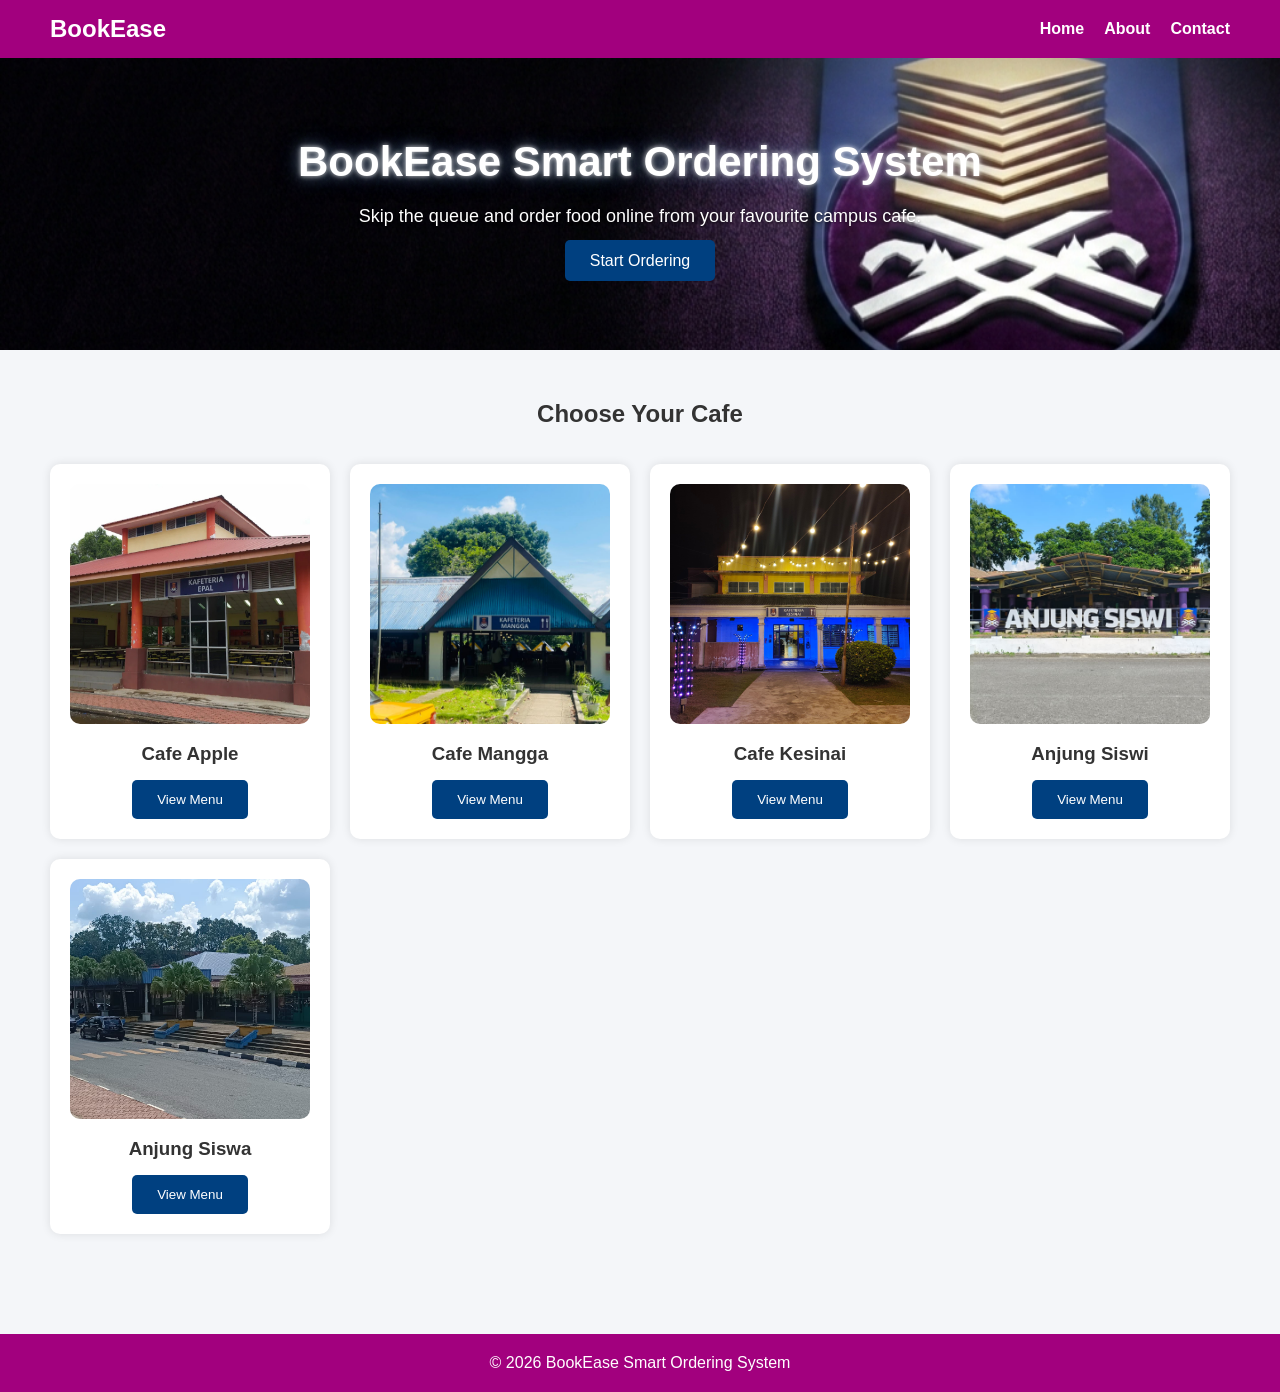
<file: index.html>
<!DOCTYPE html>
<html>
<head>

    <meta name="viewport" content="width=device-width, initial-scale=1.0">

    <title>BookEase Smart Ordering System</title>

    <link rel="stylesheet" href="css/style.css">

</head>

<body>

    <!-- NAVIGATION -->

    <nav class="navbar">

        <div class="logo">
            BookEase
        </div>

        <ul class="nav-links">

            <li><a href="index.html">Home</a></li>

            <li><a href="about.html">About</a></li>

            <li><a href="contact.html">Contact</a></li>

        </ul>

    </nav>

    <!-- HERO -->

    <section class="hero">


        <h1>BookEase Smart Ordering System</h1>

        <p>
            Skip the queue and order food online from your favourite campus cafe.
        </p>

        <a href="#cafes" class="btn">
            Start Ordering
        </a>

    </section>

    <!-- CAFE SELECTION -->

    <section class="section" id="cafes">

        <h2 align="center">Choose Your Cafe</h2>

        <br><br>

        <div class="card-container">

            <div class="card">

                <img src="images/cafeApple.jpeg">

                <h3>Cafe Apple</h3>

                <button class="btn"
                    onclick="selectCafe('Cafe Apple')">
                    View Menu
                </button>

            </div>

            <div class="card">

                <img src="images/cafeMangga.jpeg">

                <h3>Cafe Mangga</h3>

                <button class="btn"
                    onclick="selectCafe('Cafe Mangga')">
                    View Menu
                </button>

            </div>

            <div class="card">

                <img src="images/cafeKesinai.jpeg">

                <h3>Cafe Kesinai</h3>

                <button class="btn"
                    onclick="selectCafe('Cafe Kesinai')">
                    View Menu
                </button>

            </div>

            <div class="card">

                <img src="images/anjungSiswi.jpeg">

                <h3>Anjung Siswi</h3>

                <button class="btn"
                    onclick="selectCafe('Anjung Siswi')">
                    View Menu
                </button>

            </div>

            <div class="card">

                <img src="images/anjungSiswa.jpeg">

                <h3>Anjung Siswa</h3>

                <button class="btn"
                    onclick="selectCafe('Anjung Siswa')">
                    View Menu
                </button>

            </div>

        </div>

    </section>

    <footer>

        © 2026 BookEase Smart Ordering System

    </footer>

<script src="js/script.js"></script>

</body>
</html>
</file>
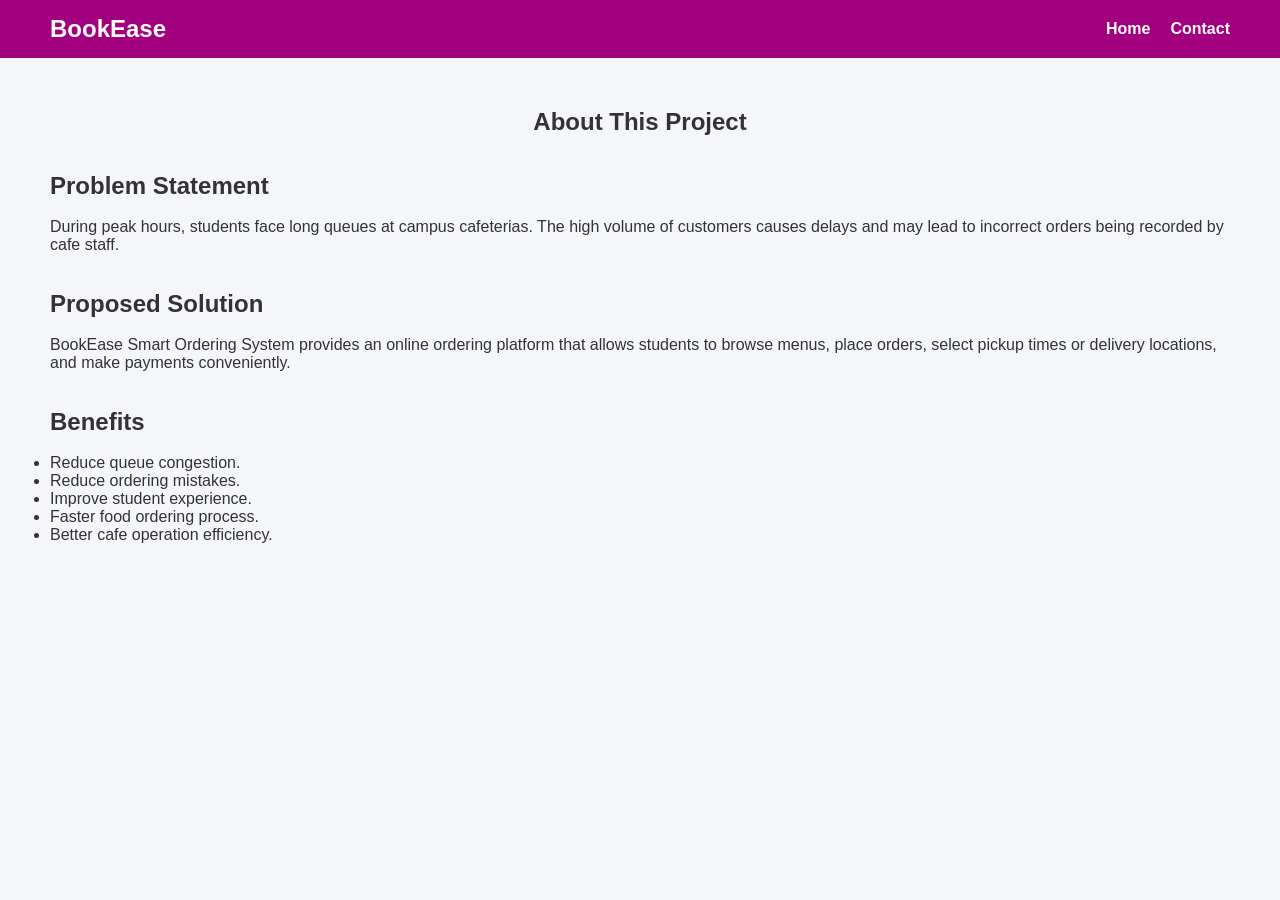
<file: about.html>
<!DOCTYPE html>
<html>
<head>

    <meta name="viewport" content="width=device-width, initial-scale=1.0">

    <title>About Project</title>

    <link rel="stylesheet" href="css/style.css">

</head>

<body>

<nav class="navbar">

    <div class="logo">BookEase</div>

    <ul class="nav-links">

        <li><a href="index.html">Home</a></li>

        <li><a href="contact.html">Contact</a></li>

    </ul>

</nav>

<section class="section">

    <h1 align="center">
        About This Project
    </h1>

    <br><br>

    <h2>Problem Statement</h2>

    <br>

    <p>

        During peak hours, students face long queues at campus cafeterias.
        The high volume of customers causes delays and may lead to incorrect
        orders being recorded by cafe staff.

    </p>

    <br><br>

    <h2>Proposed Solution</h2>

    <br>

    <p>

        BookEase Smart Ordering System provides an online ordering platform
        that allows students to browse menus, place orders, select pickup
        times or delivery locations, and make payments conveniently.

    </p>

    <br><br>

    <h2>Benefits</h2>

    <br>

    <ul>

        <li>Reduce queue congestion.</li>

        <li>Reduce ordering mistakes.</li>

        <li>Improve student experience.</li>

        <li>Faster food ordering process.</li>

        <li>Better cafe operation efficiency.</li>

    </ul>

</section>

</body>
</html>
</file>
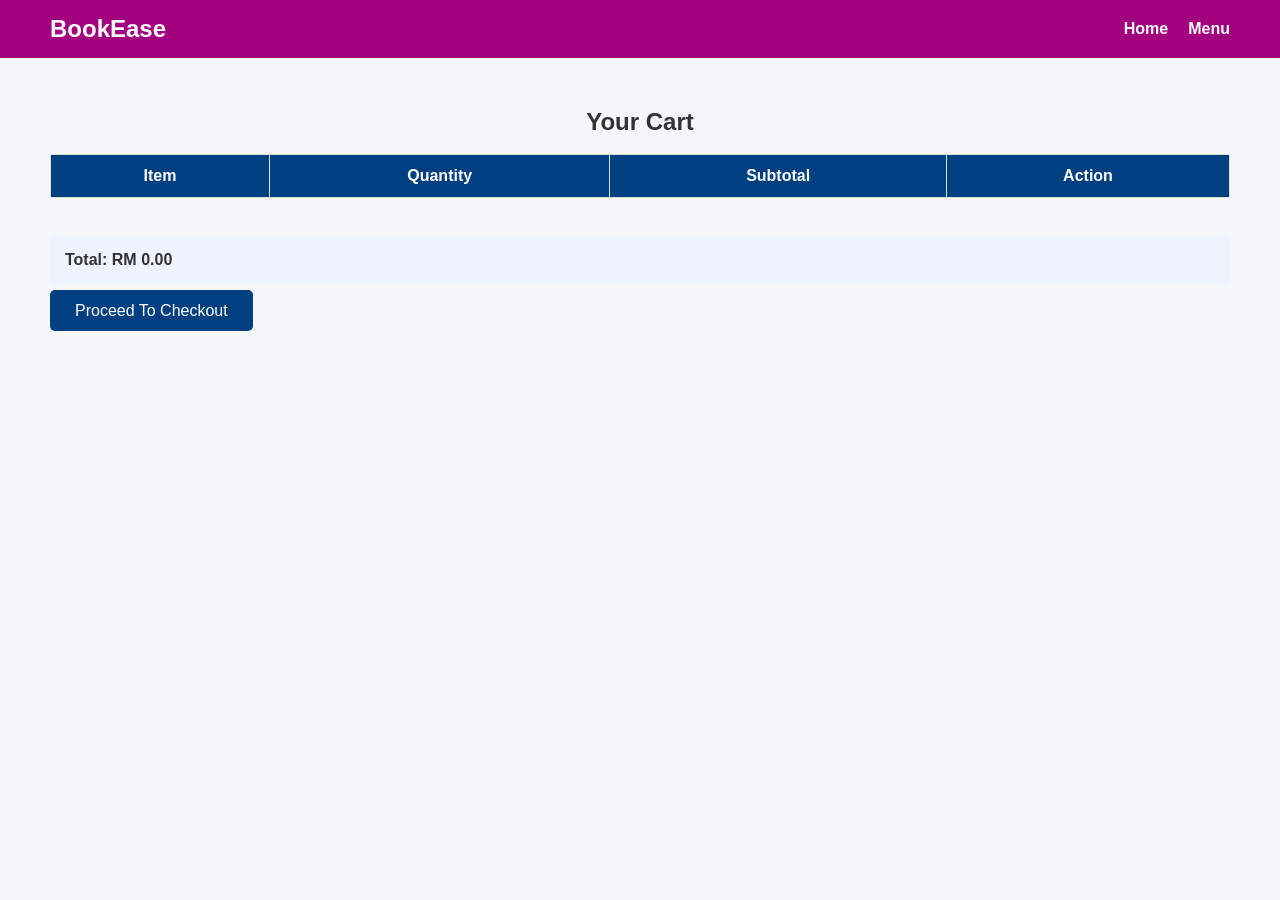
<file: cart.html>
<!DOCTYPE html>
<html>
<head>

    <meta name="viewport" content="width=device-width, initial-scale=1.0">

    <title>Cart</title>

    <link rel="stylesheet" href="css/style.css">

</head>

<body>

<nav class="navbar">

    <div class="logo">BookEase</div>

    <ul class="nav-links">

        <li><a href="index.html">Home</a></li>

        <li><a href="menu.html">Menu</a></li>

    </ul>

</nav>

<section class="section">

    <h1 align="center">Your Cart</h1>

    <br>

    <table>

        <thead>

            <tr>

                <th>Item</th>

                <th>Quantity</th>

                <th>Subtotal</th>

                <th>Action</th>

            </tr>

        </thead>

        <tbody id="cartTable">

        </tbody>

    </table>

    <br>

    <div class="total-box">

        Total:
        <span id="cartTotal">RM 0.00</span>

    </div>

    <br>

    <a href="checkout.html" class="btn">
        Proceed To Checkout
    </a>

</section>

<script src="js/script.js"></script>

</body>
</html>
</file>
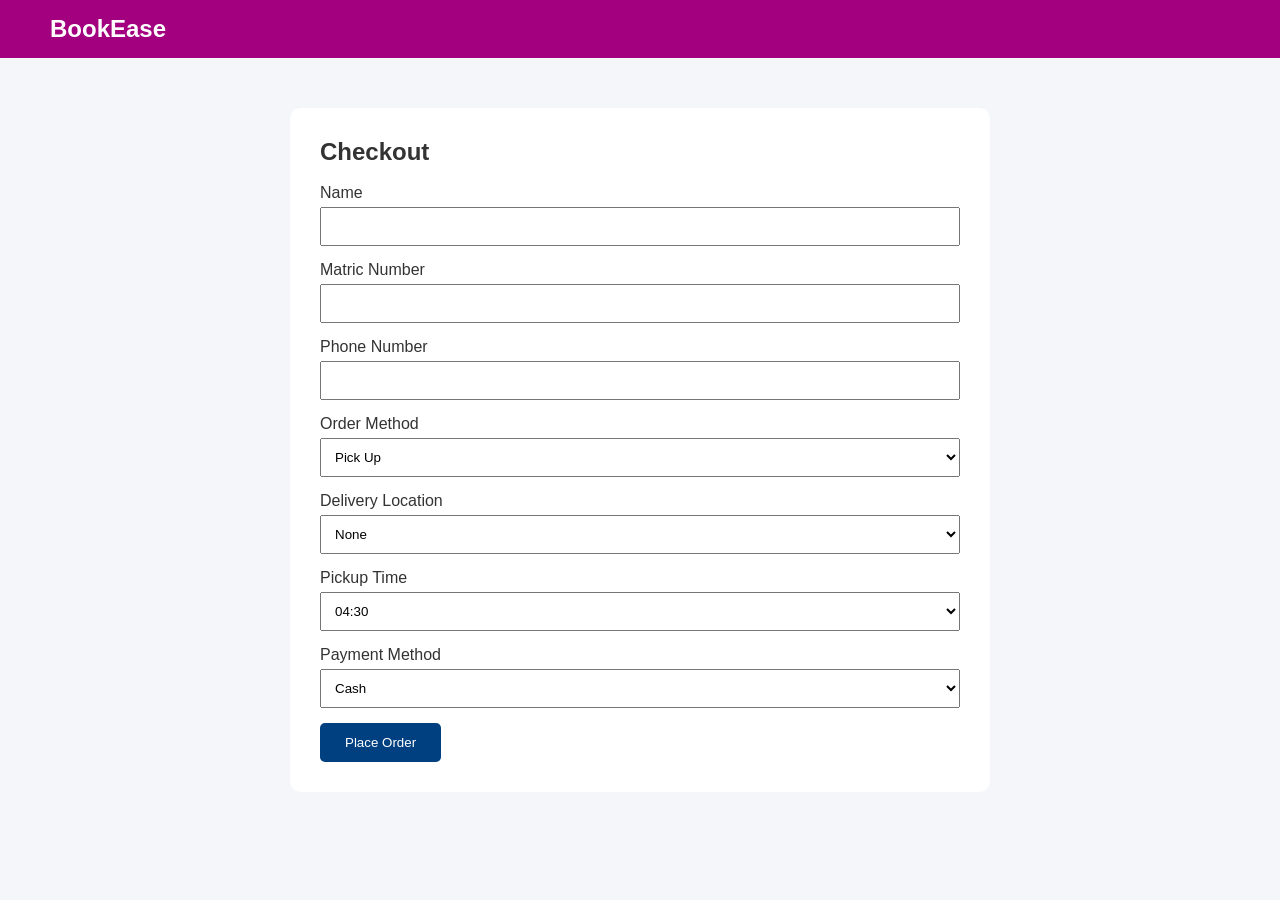
<file: checkout.html>
<!DOCTYPE html>
<html>
<head>

    <meta name="viewport" content="width=device-width, initial-scale=1.0">

    <title>Checkout</title>

    <link rel="stylesheet" href="css/style.css">

</head>

<body>

<nav class="navbar">

    <div class="logo">BookEase</div>

</nav>

<section class="section">

    <div class="form-container">

        <h2>Checkout</h2>

        <br>

        <div class="form-group">

            <label>Name</label>

            <input type="text" required>

        </div>

        <div class="form-group">

            <label>Matric Number</label>

            <input type="text" required>

        </div>

        <div class="form-group">

            <label>Phone Number</label>

            <input type="text">

        </div>

        <div class="form-group">

            <label>Order Method</label>

            <select>

                <option>Pick Up</option>

                <option>Delivery</option>

            </select>

        </div>

        <div class="form-group">

            <label>Delivery Location</label>

            <select>

                <option>None</option>

                <option>Library</option>

                <option>Faculty Building</option>

                <option>Student Centre</option>

                <option>Residential College</option>

            </select>

        </div>

        <div class="form-group">

            <label>Pickup Time</label>
        
            <select id="pickupTime">
        
            </select>
        
        </div>

        <div class="form-group">

            <label>Payment Method</label>

            <select>

                <option>Cash</option>

                <option>Online Banking</option>

                <option>E-Wallet</option>

            </select>

        </div>

        <button
        class="btn"
        onclick="submitOrder()">

        Place Order

        </button>

    </div>

</section>

<script src="js/script.js"></script>

</body>
</html>
</file>
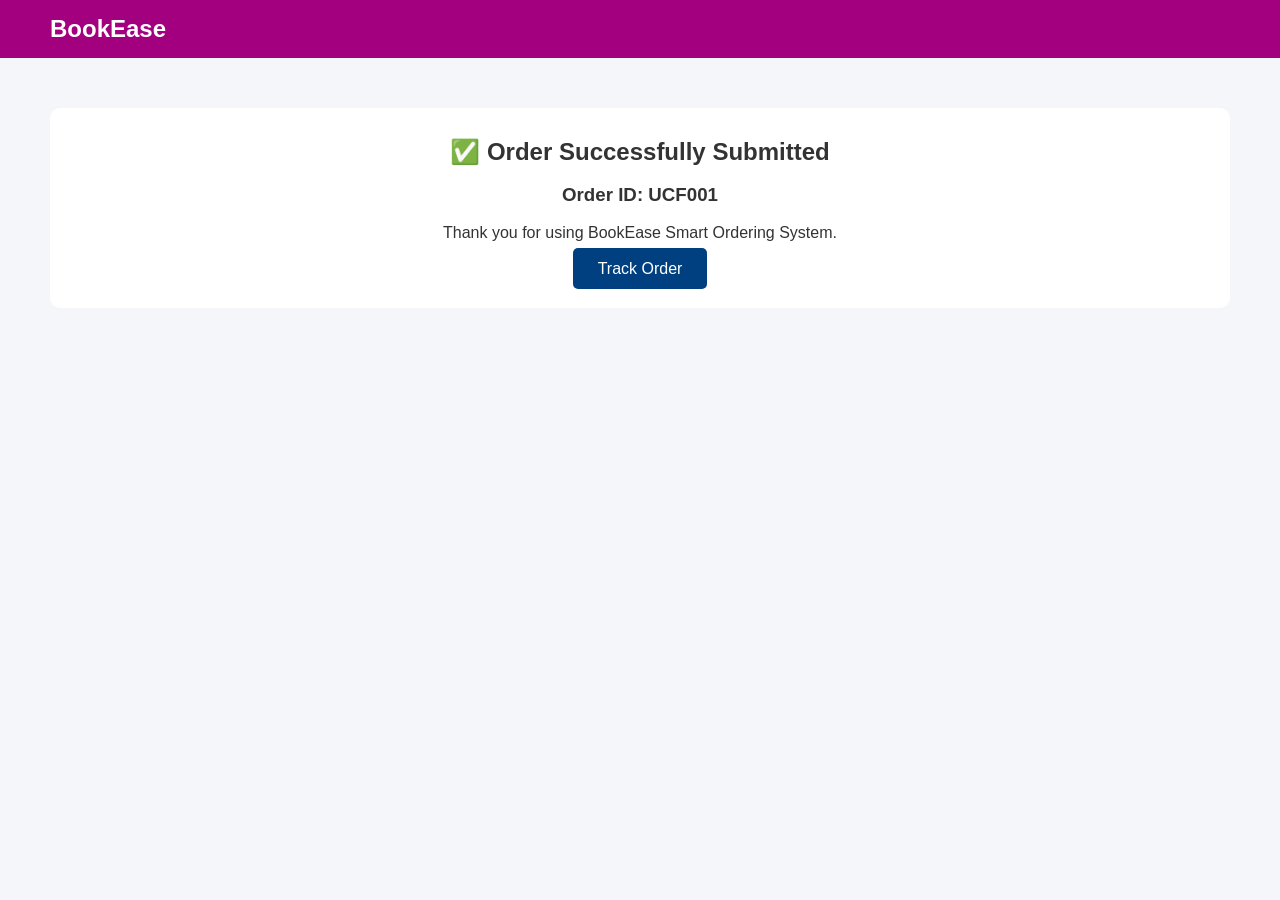
<file: confirmation.html>
<!DOCTYPE html>
<html>
<head>

    <meta name="viewport" content="width=device-width, initial-scale=1.0">

    <title>Order Confirmation</title>

    <link rel="stylesheet" href="css/style.css">

</head>

<body>

<nav class="navbar">

    <div class="logo">BookEase</div>

</nav>

<section class="section">

    <div class="status-box">

        <h1>✅ Order Successfully Submitted</h1>

        <br>

        <h3>Order ID: UCF001</h3>

        <br>

        <p>
            Thank you for using BookEase Smart Ordering System.
        </p>

        <br>

        <a href="track.html" class="btn">
            Track Order
        </a>

    </div>

</section>

<script src="js/script.js"></script>

</body>
</html>
</file>
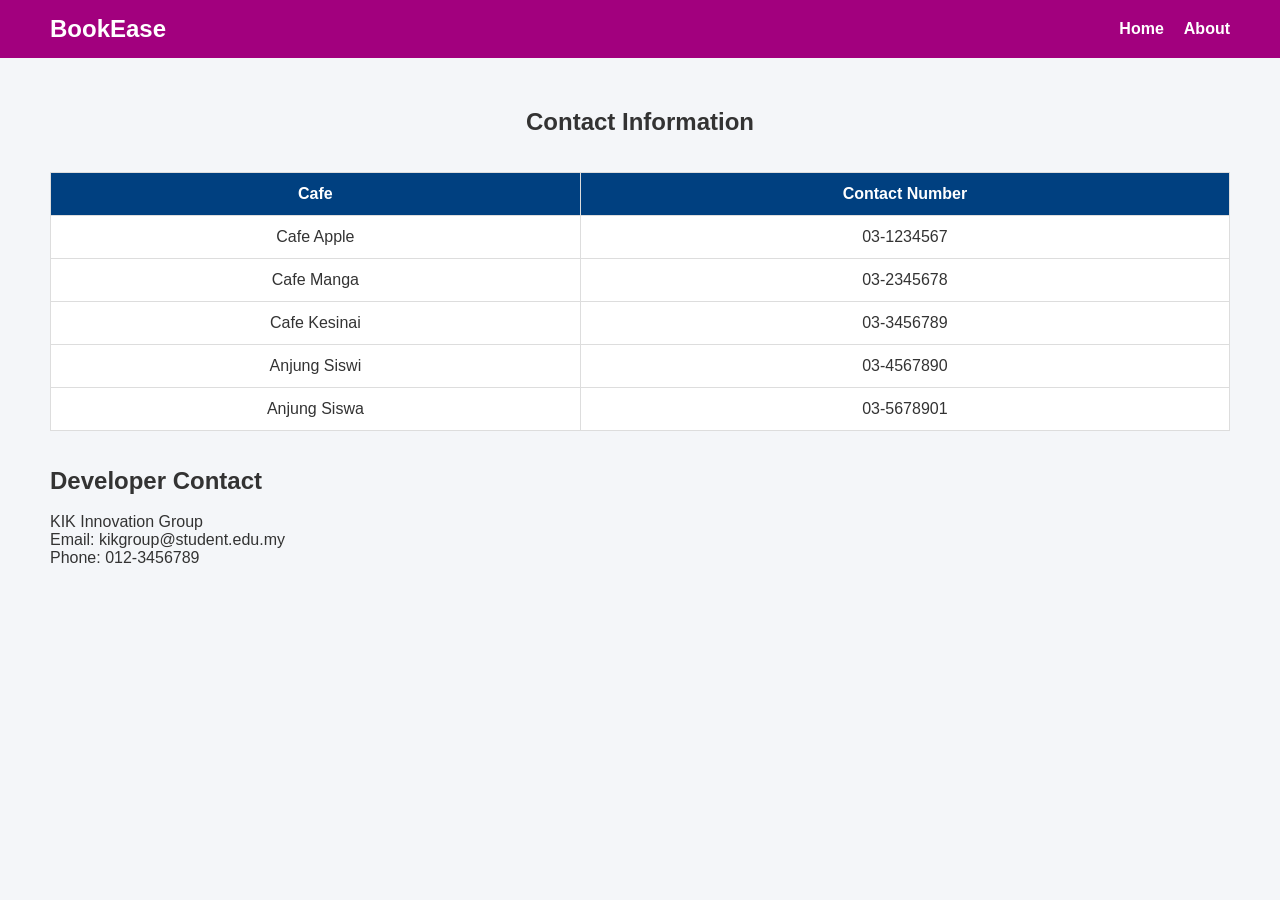
<file: contact.html>
<!DOCTYPE html>
<html>
<head>

    <meta name="viewport" content="width=device-width, initial-scale=1.0">

    <title>Contact</title>

    <link rel="stylesheet" href="css/style.css">

</head>

<body>

<nav class="navbar">

    <div class="logo">BookEase</div>

    <ul class="nav-links">

        <li><a href="index.html">Home</a></li>

        <li><a href="about.html">About</a></li>

    </ul>

</nav>

<section class="section">

    <h1 align="center">Contact Information</h1>

    <br><br>

    <table>

        <thead>

            <tr>

                <th>Cafe</th>

                <th>Contact Number</th>

            </tr>

        </thead>

        <tbody>

            <tr>
                <td>Cafe Apple</td>
                <td>03-1234567</td>
            </tr>

            <tr>
                <td>Cafe Manga</td>
                <td>03-2345678</td>
            </tr>

            <tr>
                <td>Cafe Kesinai</td>
                <td>03-3456789</td>
            </tr>

            <tr>
                <td>Anjung Siswi</td>
                <td>03-4567890</td>
            </tr>

            <tr>
                <td>Anjung Siswa</td>
                <td>03-5678901</td>
            </tr>

        </tbody>

    </table>

    <br><br>

    <h2>Developer Contact</h2>

    <br>

    <p>

        KIK Innovation Group

    </p>

    <p>

        Email:
        kikgroup@student.edu.my

    </p>

    <p>

        Phone:
        012-3456789

    </p>

</section>

</body>
</html>
</file>
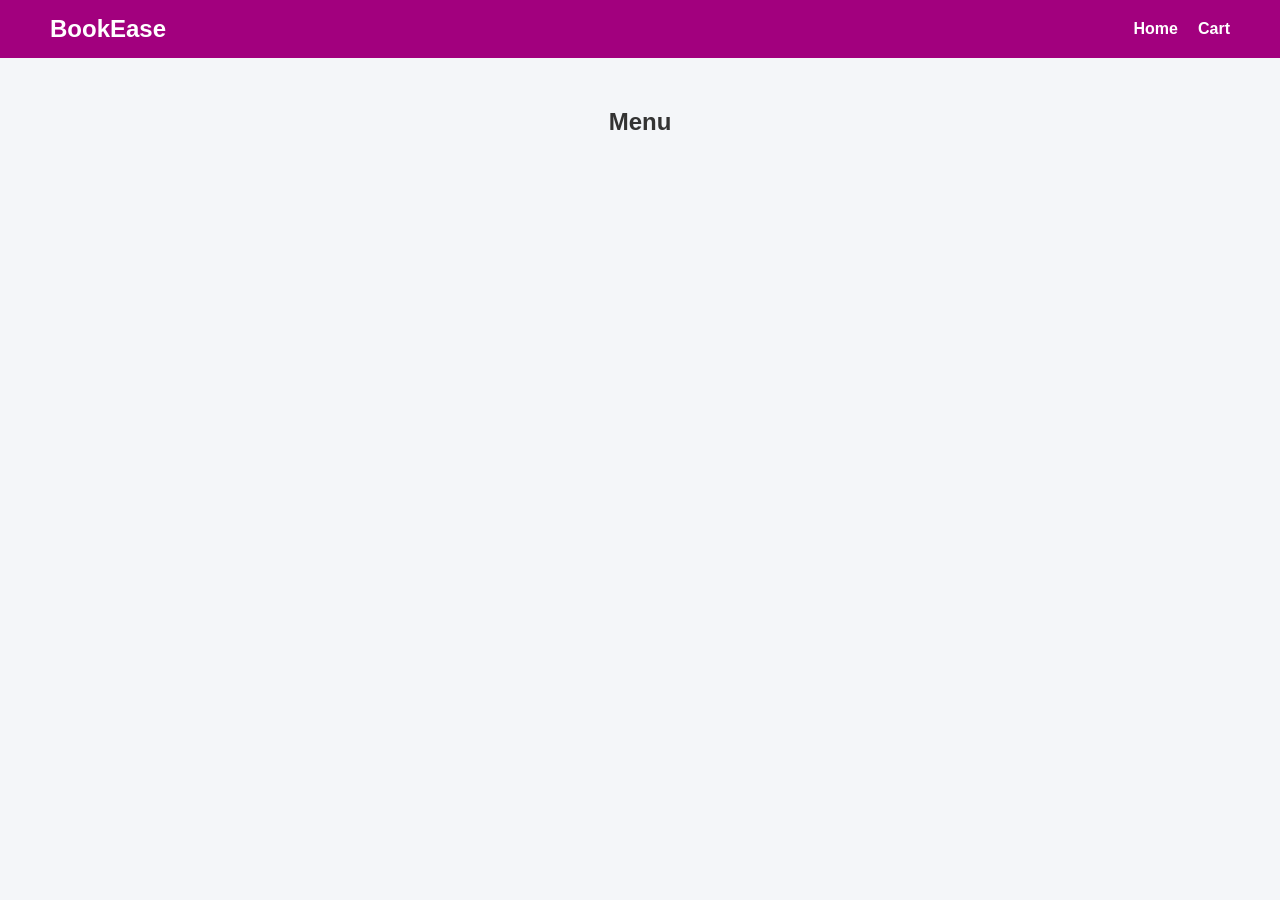
<file: menu.html>
<!DOCTYPE html>
<html>
<head>
    <meta name="viewport" content="width=device-width, initial-scale=1.0">
    <title>Menu</title>
    <link rel="stylesheet" href="css/style.css">
</head>

<body>

<nav class="navbar">

    <div class="logo">BookEase</div>

    <ul class="nav-links">
        <li><a href="index.html">Home</a></li>
        <li><a href="cart.html">Cart</a></li>
    </ul>

</nav>

<section class="section">

    <h1 align="center">Menu</h1>

    <h2 align="center" id="cafeName"></h2>

    <br><br>

    <div id="menuContainer" class="card-container">

    </div>

</section>

<script src="js/script.js"></script>

</body>
</html>
</file>
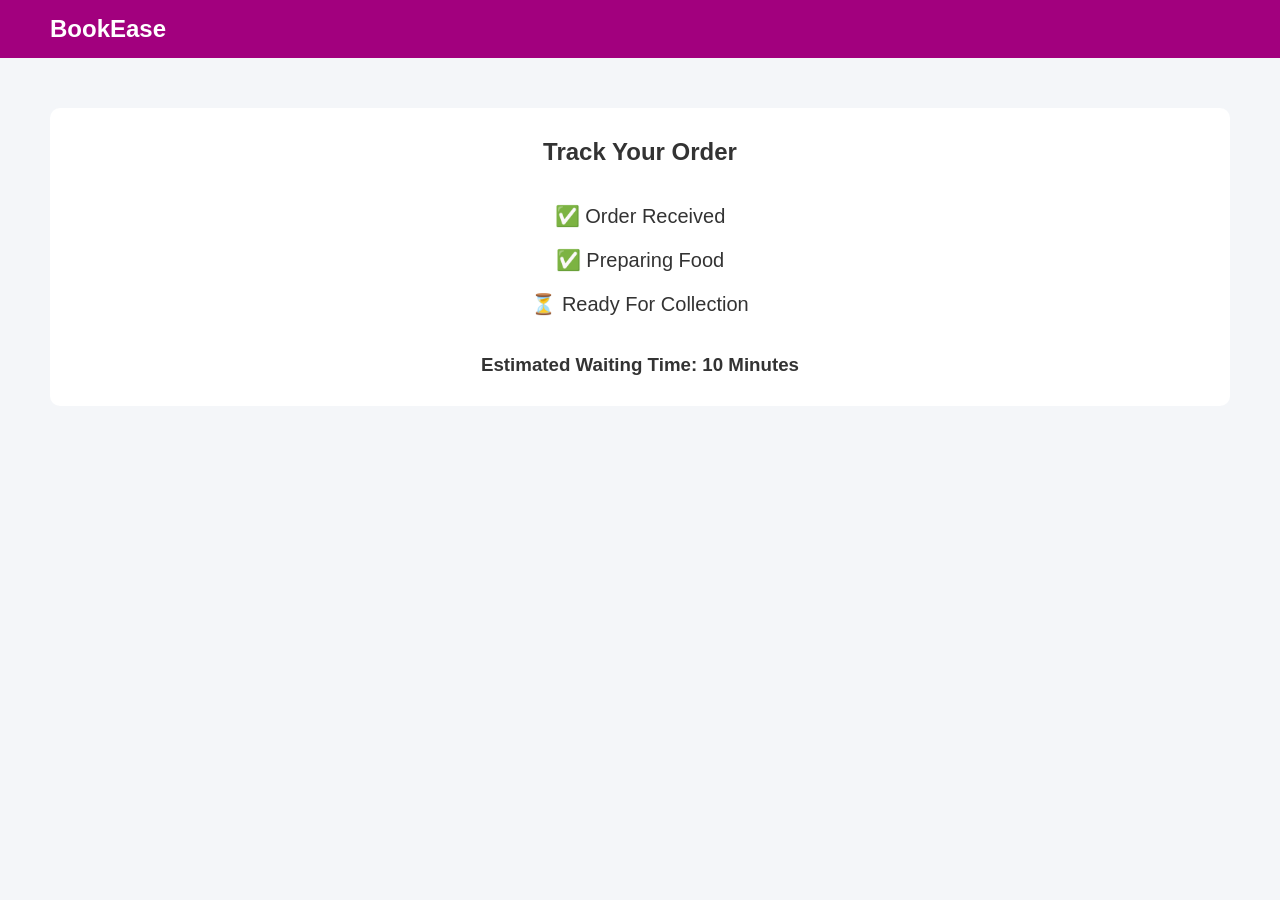
<file: track.html>
<!DOCTYPE html>
<html>
<head>

    <meta name="viewport" content="width=device-width, initial-scale=1.0">

    <title>Track Order</title>

    <link rel="stylesheet" href="css/style.css">

</head>

<body>

<nav class="navbar">

    <div class="logo">BookEase</div>

</nav>

<section class="section">

    <div class="status-box">

        <h1>Track Your Order</h1>

        <br>

        <div class="status-item">

            ✅ Order Received

        </div>

        <div class="status-item">

            ✅ Preparing Food

        </div>

        <div class="status-item">

            ⏳ Ready For Collection

        </div>

        <br>

        <h3>
            Estimated Waiting Time:
            10 Minutes
        </h3>

    </div>

</section>

</body>
</html>
</file>
<file: css/style.css>
/* RESET */
*{
    margin:0;
    padding:0;
    box-sizing:border-box;
    font-family:Arial, Helvetica, sans-serif;
}

body{
    background:#f4f6f9;
    color:#333;
}

/* NAVBAR */
.navbar{
    background:#a2007e;
    padding:15px 50px;
    display:flex;
    justify-content:space-between;
    align-items:center;
}

.logo{
    color:white;
    font-size:24px;
    font-weight:bold;
}

.nav-links{
    list-style:none;
    display:flex;
}

.nav-links li{
    margin-left:20px;
}

.nav-links a{
    color:white;
    text-decoration:none;
    font-weight:bold;
}

.nav-links a:hover{
    color:#ffd700;
}

/* HERO SECTION */
.hero{
    text-align:center;
    padding:80px 20px;
    background-image: url('../images/herobg.jpeg');
    background-repeat: no-repeat;
    background-size: cover;
    background-position: center;
}

.hero h1 {
    font-size: 42px;
    margin-bottom: 20px;
    color: #ffffff; /* Makes the text white */
    
    /* Layered glow effect */
    text-shadow: 
        0 0 5px rgba(255, 255, 255, 0.8),   /* Bright core */
        0 0 15px rgba(255, 255, 255, 0.4),  /* Mid glow */
        0 0 25px rgba(0, 64, 128, 0.6);     /* Matches your theme button blue (#004080) */
}

.hero p {
    font-size: 18px;
    margin-bottom: 25px;
    color: #ffffff;
    text-shadow: 0 1px 3px rgba(0, 0, 0, 0.6); /* Soft dark shadow so white text pops */
}


.btn{
    background:#004080;
    color:white;
    padding:12px 25px;
    border:none;
    border-radius:5px;
    cursor:pointer;
    text-decoration:none;
}

.btn:hover{
    background:#0066cc;
}

/* SECTION */
.section{
    padding:50px;
}

/* CAFE CARDS */
.card-container{
    display:grid;
    grid-template-columns:repeat(auto-fit,minmax(250px,1fr));
    gap:20px;
}

.card{
    background:white;
    border-radius:10px;
    padding:20px;
    box-shadow:0 0 10px rgba(0,0,0,0.1);
    text-align:center;
}

.card img{
    width:100%;
    max-width:100%;
    height:auto;
    border-radius:10px;
}

.card h3{
    margin:15px 0;
}

/* TABLES */
table{
    width:100%;
    border-collapse:collapse;
    background:white;
}

table th,
table td{
    border:1px solid #ddd;
    padding:12px;
    text-align:center;
}

table th{
    background:#004080;
    color:white;
}

/* FORM */
.form-container{
    max-width:700px;
    margin:auto;
    background:white;
    padding:30px;
    border-radius:10px;
}

.form-group{
    margin-bottom:15px;
}

.form-group label{
    display:block;
    margin-bottom:5px;
}

.form-group input,
.form-group select,
.form-group textarea{
    width:100%;
    padding:10px;
}

.total-box{
    margin-top:20px;
    padding:15px;
    background:#eef3ff;
    font-weight:bold;
}

/* STATUS BOX */
.status-box{
    background:white;
    padding:30px;
    border-radius:10px;
    text-align:center;
}

.status-item{
    margin:20px 0;
    font-size:20px;
}

/* FOOTER */
footer{
    background:#a2007e;
    color:white;
    text-align:center;
    padding:20px;
    margin-top:50px;
}


/* UPDATE 11111111111111111111111*/

.logo{
    display:flex;
    align-items:center;
    gap:10px;
    color:white;
    font-size:24px;
    font-weight:bold;
}

.logo img{
    width:60px;
    height:60px;
    object-fit:contain;
}

/* =========================
   MOBILE RESPONSIVE DESIGN
   ========================= */

@media screen and (max-width: 768px)
{
    .navbar
    {
        flex-direction: column;
        padding: 15px;
    }

    .nav-links
    {
        flex-direction: column;
        margin-top: 10px;
        text-align: center;
    }

    .nav-links li
    {
        margin: 10px 0;
    }

    .hero h1
    {
        font-size: 28px;
    }

    .hero p
    {
        font-size: 16px;
    }

    .section
    {
        padding: 20px;
    }

    .card-container
    {
        grid-template-columns: 1fr;
    }

    .form-container
    {
        width: 100%;
        padding: 20px;
    }

    table
    {
        font-size: 14px;
    }

    .btn
    {
        width: 100%;
        display: block;
        text-align: center;
    }
}
</file>
